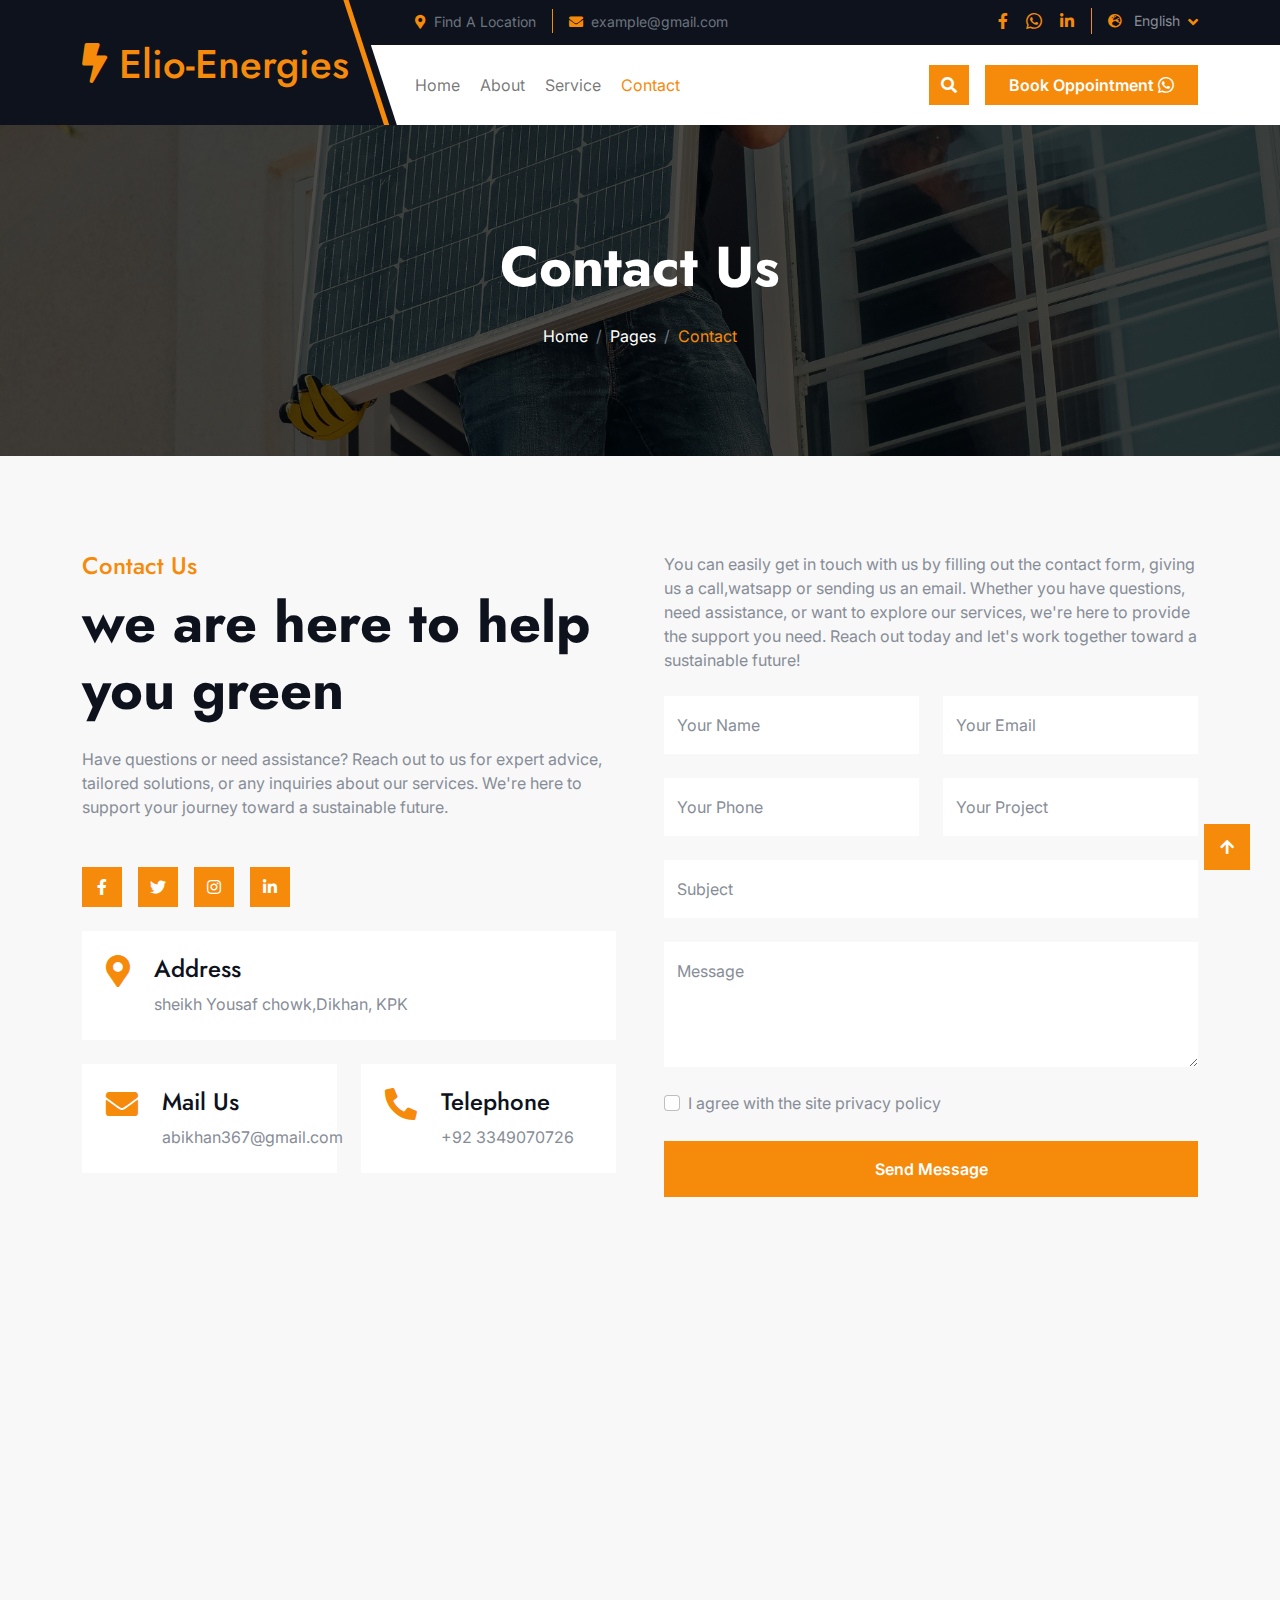
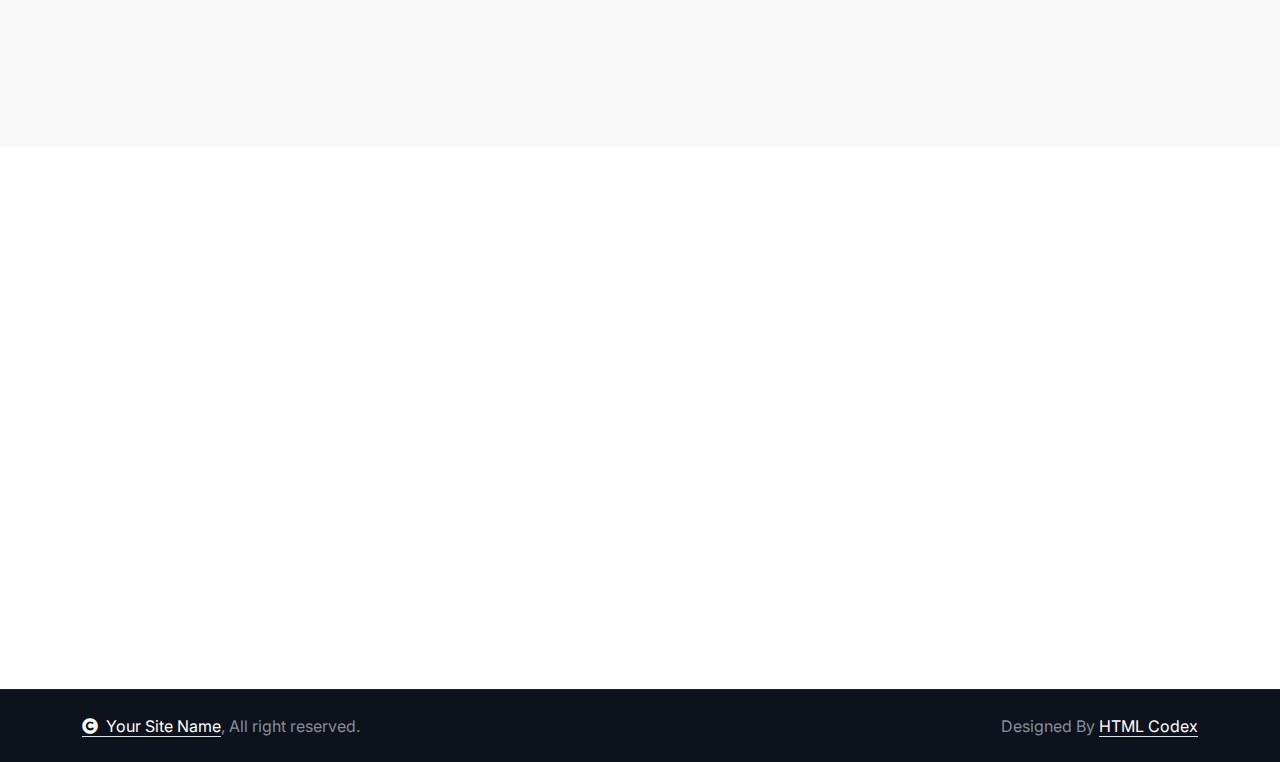
<file: contact.html>
<!DOCTYPE html>
<html lang="en">

    <head>
        <meta charset="utf-8">
        <title>Elio-Energies</title>
        <meta content="width=device-width, initial-scale=1.0" name="viewport">
        <meta content="" name="keywords">
        <meta content="" name="description">

        <!-- Google Web Fonts -->
        <link rel="preconnect" href="https://fonts.googleapis.com">
        <link rel="preconnect" href="https://fonts.gstatic.com" crossorigin>
        <link href="https://fonts.googleapis.com/css2?family=Inter:wght@100..900&family=Edu+TAS+Beginner:wght@400..700&family=Jost:ital,wght@0,100..900;1,100..900&display=swap" rel="stylesheet">

        <!-- Icon Font Stylesheet -->
        <link rel="stylesheet" href="https://use.fontawesome.com/releases/v5.15.4/css/all.css"/>
        <link href="https://cdn.jsdelivr.net/npm/bootstrap-icons@1.4.1/font/bootstrap-icons.css" rel="stylesheet">

        <!-- Libraries Stylesheet -->
        <link rel="stylesheet" href="lib/animate/animate.min.css"/>
        <link href="lib/owlcarousel/assets/owl.carousel.min.css" rel="stylesheet">


        <!-- Customized Bootstrap Stylesheet -->
        <link href="css/bootstrap.min.css" rel="stylesheet">

        <!-- Template Stylesheet -->
        <link href="css/style.css" rel="stylesheet">
    </head>

    <body>

        <!-- Spinner Start -->
        <div id="spinner" class="show bg-white position-fixed translate-middle w-100 vh-100 top-50 start-50 d-flex align-items-center justify-content-center">
            <div class="spinner-border text-primary" style="width: 3rem; height: 3rem;" role="status">
                <span class="sr-only">Loading...</span>
            </div>
        </div>
        <!-- Spinner End -->

        

        <!-- Navbar & Hero Start -->
        <div class="container-fluid header-top">
            <div class="container d-flex align-items-center">
                <div class="d-flex align-items-center h-100">
                    <a href="#" class="navbar-brand" style="height: 125px;">
                        <h1 class="text-primary mb-0"><i class="fas fa-bolt"></i> Elio-Energies</h1>
                        <!-- <img src="img/logo.png" alt="Logo"> -->
                    </a>
                </div>
                <div class="w-100 h-100">
                    <div class="topbar px-0 py-2 d-none d-lg-block" style="height: 45px;">
                        <div class="row gx-0 align-items-center">
                            <div class="col-lg-8 text-center text-lg-center mb-lg-0">
                                <div class="d-flex flex-wrap">
                                    <div class="border-end border-primary pe-3">
                                        <a href="#" class="text-muted small"><i class="fas fa-map-marker-alt text-primary me-2"></i>Find A Location</a>
                                    </div>
                                    <div class="ps-3">
                                        <a href="mailto:example@gmail.com" class="text-muted small"><i class="fas fa-envelope text-primary me-2"></i>example@gmail.com</a>
                                    </div>
                                </div>
                            </div>
                            <div class="col-lg-4 text-center text-lg-end">
                                <div class="d-flex justify-content-end">
                                    <div class="d-flex border-end border-primary pe-3">
                                        <a class="btn p-0 text-primary me-3" href="#"><i class="fab fa-facebook-f"></i></a>
                                        <a class="btn p-0 text-primary me-3" href="http://wa.me"><i class="bi bi-whatsapp"></i></a>
                                        <a class="btn p-0 text-primary me-0" href="#"><i class="fab fa-linkedin-in"></i></a>
                                    </div>
                                    <div class="dropdown ms-3">
                                        <a href="#" class="dropdown-toggle text-white" data-bs-toggle="dropdown"><small class="text-body"><i class="fas fa-globe-europe text-primary me-2"></i> English</small></a>
                                        <div class="dropdown-menu">
                                            <a href="#" class="dropdown-item">English</a>
                                            <a href="#" class="dropdown-item">Bangla</a>
                                            <a href="#" class="dropdown-item">French</a>
                                            <a href="#" class="dropdown-item">Spanish</a>
                                            <a href="#" class="dropdown-item">Arabic</a>
                                        </div>
                                    </div>
                                </div>
                            </div>
                        </div>
                    </div>
                    <div class="nav-bar px-0 py-lg-0" style="height: 80px;">
                        <nav class="navbar navbar-expand-lg navbar-light d-flex justify-content-lg-end">
                            <a href="#" class="navbar-brand-2">
                                <h1 class="text-primary mb-0"><i class="fas fa-bolt"></i> Elio-Energies</h1>
                                <!-- <img src="img/logo.png" alt="Logo"> -->
                            </a>  
                            <button class="navbar-toggler" type="button" data-bs-toggle="collapse" data-bs-target="#navbarCollapse">
                                <span class="fa fa-bars"></span>
                            </button>
                            <div class="collapse navbar-collapse" id="navbarCollapse">
                                <div class="navbar-nav mx-0 mx-lg-auto bg-white">
                                    <a href="index.html" class="nav-item nav-link">Home</a>
                                    <a href="about.html" class="nav-item nav-link">About</a>
                                    <a href="service.html" class="nav-item nav-link">Service</a>
                                    <!-- <a href="blog.html" class="nav-item nav-link">Blog</a>
                                    <div class="nav-item dropdown">
                                        <a href="#" class="nav-link" data-bs-toggle="dropdown">
                                            <span class="dropdown-toggle">Pages</span>
                                        </a>
                                        <div class="dropdown-menu">
                                            <a href="project.html" class="dropdown-item">Our projects</a>
                                            <a href="team.html" class="dropdown-item">Our team</a>
                                            <a href="testimonial.html" class="dropdown-item">Testimonial</a>
                                            <a href="404.html" class="dropdown-item">404 Page</a>
                                        </div>
                                    </div> -->
                                    <a href="contact.html" class="nav-item nav-link active">Contact</a>
                                    <div class="nav-btn ps-3">
                                        <button class="btn-search btn btn-primary btn-md-square mt-2 mt-lg-0 mb-4 mb-lg-0 flex-shrink-0" data-bs-toggle="modal" data-bs-target="#searchModal"><i class="fas fa-search"></i></button>
                                        <a href="#" class="btn btn-primary py-2 px-4 ms-0 ms-lg-3">Book Oppointment <i class="bi bi-whatsapp"></i></a>
                                    </div>
                                </div>
                            </div>
                        </nav>
                    </div>
                </div>
            </div>
        </div>
        <!-- Navbar & Hero End -->

        <!-- Modal Search Start -->
        <div class="modal fade" id="searchModal" tabindex="-1" aria-labelledby="exampleModalLabel" aria-hidden="true">
            <div class="modal-dialog modal-fullscreen">
                <div class="modal-content rounded-0">
                    <div class="modal-header">
                        <h5 class="modal-title" id="exampleModalLabel">Search by keyword</h5>
                        <button type="button" class="btn-close" data-bs-dismiss="modal" aria-label="Close"></button>
                    </div>
                    <div class="modal-body d-flex align-items-center bg-primary">
                        <div class="input-group w-75 mx-auto d-flex">
                            <input type="search" class="form-control p-3" placeholder="keywords" aria-describedby="search-icon-1">
                            <span id="search-icon-1" class="btn bg-light border nput-group-text p-3"><i class="fa fa-search"></i></span>
                        </div>
                    </div>
                </div>
            </div>
        </div>
        <!-- Modal Search End -->


        <!-- Header Start -->
        <div class="container-fluid bg-breadcrumb">
            <div class="container text-center py-5" style="max-width: 900px;">
                <h4 class="text-white display-4 mb-4 wow fadeInDown" data-wow-delay="0.1s">Contact Us</h4>
                <ol class="breadcrumb d-flex justify-content-center mb-0 wow fadeInDown" data-wow-delay="0.3s">
                    <li class="breadcrumb-item"><a href="index.html">Home</a></li>
                    <li class="breadcrumb-item"><a href="#">Pages</a></li>
                    <li class="breadcrumb-item active text-primary">Contact</li>
                </ol>    
            </div>
        </div>
        <!-- Header End -->


        <!-- Contact Start -->
        <div class="container-fluid contact bg-light py-5">
            <div class="container py-5">
                <div class="row g-5">
                    <div class="col-lg-6 wow fadeInLeft" data-wow-delay="0.2s">
                        <div>
                            <h4 class="text-primary">Contact Us</h4>
                            <h1 class="display-4 mb-4">we are here to help you green</h1>
                            <p class="mb-5">Have questions or need assistance? Reach out to us for expert advice, tailored solutions, or any inquiries about our services. We're here to support your journey toward a sustainable future.
                            </p>
                            <div class="d-flex align-items-center mb-4">
                                <a class="btn btn-primary btn-md-square me-3" href=""><i class="fab fa-facebook-f"></i></a>
                                <a class="btn btn-primary btn-md-square me-3" href=""><i class="fab fa-twitter"></i></a>
                                <a class="btn btn-primary btn-md-square me-3" href=""><i class="fab fa-instagram"></i></a>
                                <a class="btn btn-primary btn-md-square me-0" href=""><i class="fab fa-linkedin-in"></i></a>
                            </div>
                            <div class="row g-4">
                                <div class="col-12">
                                    <div class="d-inline-flex bg-white w-100 p-4">
                                        <i class="fas fa-map-marker-alt fa-2x text-primary me-4"></i>
                                        <div>
                                            <h4>Address</h4>
                                            <p class="mb-0">sheikh Yousaf chowk,Dikhan, KPK </p>
                                        </div>
                                    </div>
                                </div>
                                <div class="col-lg-12 col-xl-6">
                                    <div class="d-inline-flex bg-white w-100 p-4">
                                        <i class="fas fa-envelope fa-2x text-primary me-4"></i>
                                        <div>
                                            <h4>Mail Us</h4>
                                            <p class="mb-0">abikhan367@gmail.com</p>
                                        </div>
                                    </div>
                                </div>
                                <div class="col-lg-12 col-xl-6">
                                    <div class="d-inline-flex bg-white w-100 p-4">
                                        <i class="fa fa-phone-alt fa-2x text-primary me-4"></i>
                                        <div>
                                            <h4>Telephone</h4>
                                            <p class="mb-0">+92 3349070726</p>
                                        </div>
                                    </div>
                                </div>
                            </div>
                        </div>
                    </div>
                    <div class="col-lg-6 wow fadeInRight" data-wow-delay="0.4s">
                        <div>
                            <p class="mb-4">You can easily get in touch with us by filling out the contact form, giving us a call,watsapp or sending us an email. Whether you have questions, need assistance, or want to explore our services, we're here to provide the support you need. Reach out today and let's work together toward a sustainable future!</p>
                            <form>
                                <div class="row g-4">
                                    <div class="col-lg-12 col-xl-6">
                                        <div class="form-floating">
                                            <input type="text" class="form-control border-0" id="name" placeholder="Your Name">
                                            <label for="name">Your Name</label>
                                        </div>
                                    </div>
                                    <div class="col-lg-12 col-xl-6">
                                        <div class="form-floating">
                                            <input type="email" class="form-control border-0" id="email" placeholder="Your Email">
                                            <label for="email">Your Email</label>
                                        </div>
                                    </div>
                                    <div class="col-lg-12 col-xl-6">
                                        <div class="form-floating">
                                            <input type="phone" class="form-control border-0" id="phone" placeholder="Phone">
                                            <label for="phone">Your Phone</label>
                                        </div>
                                    </div>
                                    <div class="col-lg-12 col-xl-6">
                                        <div class="form-floating">
                                            <input type="text" class="form-control border-0" id="project" placeholder="Project">
                                            <label for="project">Your Project</label>
                                        </div>
                                    </div>
                                    <div class="col-12">
                                        <div class="form-floating">
                                            <input type="text" class="form-control border-0" id="subject" placeholder="Subject">
                                            <label for="subject">Subject</label>
                                        </div>
                                    </div>
                                    <div class="col-12">
                                        <div class="form-floating">
                                            <textarea class="form-control border-0" placeholder="Leave a message here" id="message" style="height: 125px"></textarea>
                                            <label for="message">Message</label>
                                        </div>
                                    </div>
                                    <div class="col-12">
                                        <div class="form-check">
                                            <input class="form-check-input" type="checkbox" value="" id="flexCheck">
                                            <label class="form-check-label" for="flexCheck">I agree with the site privacy policy</label>
                                          </div>
                                    </div>
                                    <div class="col-12">
                                        <button class="btn btn-primary w-100 py-3">Send Message</button>
                                    </div>
                                </div>
                            </form>
                        </div>
                    </div>
                    <div class="col-12 wow fadeInUp" data-wow-delay="0.2s">
                        <div class="h-100 overflow-hidden">
                            <iframe class="w-100" style="height: 400px;" src="https://www.google.com/maps/embed?pb=!1m18!1m12!1m3!1d3388.6267403839365!2d70.8968598247119!3d31.862370880167184!2m3!1f0!2f0!3f0!3m2!1i1024!2i768!4f13.1!3m3!1m2!1s0x39266de88c693b71%3A0x3f686c2ee2b1a28d!2zU2hlaWtoIFlvdXN1ZiBBZGRhIC0g2LTbjNiuINuM2YjYs9mBINin2ojbgQ!5e0!3m2!1sen!2s!4v1736259773664!5m2!1sen!2s"
                            loading="lazy" referrerpolicy="no-referrer-when-downgrade"></iframe>
                        </div>
                    </div>
                </div>
            </div>
        </div>
        <!-- Contact End -->

        <!-- Footer Start -->
        <div class="container-fluid footer bg-dark py-5 wow fadeIn" data-wow-delay="0.2s">
            <div class="container py-5">
                <div class="row g-5 mb-5 align-items-center">
                    <div class="col-lg-7">
                        <div class="position-relative mx-auto">
                            <input class="form-control w-100 py-3 ps-4 pe-5" type="text" placeholder="Email address to Subscribe">
                            <button type="button" class="btn btn-primary position-absolute top-0 end-0 py-2 px-4 mt-2 me-2">Subscribe</button>
                        </div>
                    </div>
                    <div class="col-lg-5">
                        <div class="d-flex align-items-center justify-content-center justify-content-lg-end">
                            <a class="btn btn-light btn-md-square me-3" href=""><i class="fab fa-facebook-f"></i></a>
                            <a class="btn btn-light btn-md-square me-3" href=""><i class="fab fa-twitter"></i></a>
                            <a class="btn btn-light btn-md-square me-3" href=""><i class="fab fa-instagram"></i></a>
                            <a class="btn btn-light btn-md-square me-0" href=""><i class="fab fa-linkedin-in"></i></a>
                        </div>
                    </div>
                </div>
                <div class="row g-5">
                    <div class="col-md-6 col-lg-6 col-xl-3">
                        <div class="footer-item d-flex flex-column">
                            <div class="footer-item">
                                <h3 class="text-white mb-4"><i class="fas fa-bolt text-primary me-3"></i>Elio energies</h3>
                                <p class="mb-3">From solar installations to energy-efficient upgrades, we’re here to make renewable energy accessible and affordable.</p>
                            </div>
                        </div>
                    </div>
                    <div class="col-md-6 col-lg-6 col-xl-3">
                        <div class="footer-item d-flex flex-column">
                            <h4 class="text-white mb-4">Quick Links</h4>
                            <a href="#"> Home</a>
                            <a href="#"> About us</a>
                            <a href="#"> Service</a>
                            <a href="#"> Testimonial</a>
                            <a href="#"> Contact Us</a>
                        </div>
                    </div>
                    <div class="col-md-6 col-lg-6 col-xl-3">
                        <div class="footer-item d-flex flex-column">
                            <h4 class="text-white mb-4">Our services</h4>
                            <a href="#"> Solar plant installation</a>
                            <a href="#"> Solar Panels,Batteries</a>
                            <a href="#"> Inverters</a>
                            <a href="#"> Maintance & configuration</a>
                            <a href="#"> Consultation and planning</a>
                        </div>
                    </div>
                    <div class="col-md-6 col-lg-6 col-xl-3">
                        <div class="footer-item d-flex flex-column">
                            <h4 class="text-white mb-4">Contact Info</h4>
                            <a href="#"><i class="fa fa-map-marker-alt text-primary me-2"></i> Sheikh Yousaf Chowk</a>
                            <a href="mailto:info@example.com"><i class="fas fa-envelope text-primary me-2"></i> abikhan367@gmail.com</a>
                            <a href="mailto:info@example.com"><i class="fas fa-envelope text-primary me-2"></i> info@example.com</a>
                            <a href="tel:+012 345 67890"><i class="fas fa-phone text-primary me-2"></i> +92 3349079726</a>
                            <a href="tel:+012 345 67890" class="mb-3"><i class="fas fa-print text-primary me-2"></i> +92 3449070726</a>
                        </div>
                    </div>
                </div>
            </div>
        </div>
        <!-- Footer End -->

        
        <!-- Copyright Start -->
        <div class="container-fluid copyright py-4">
            <div class="container">
                <div class="row g-4 align-items-center">
                    <div class="col-md-6 text-center text-md-start mb-md-0">
                        <span class="text-body"><a href="#" class="border-bottom text-white"><i class="fas fa-copyright text-light me-2"></i>Your Site Name</a>, All right reserved.</span>
                    </div>
                    <div class="col-md-6 text-center text-md-end text-body">
                        <!--/*** This template is free as long as you keep the below author’s credit link/attribution link/backlink. ***/-->
                        <!--/*** If you'd like to use the template without the below author’s credit link/attribution link/backlink, ***/-->
                        <!--/*** you can purchase the Credit Removal License from "https://htmlcodex.com/credit-removal". ***/-->
                        Designed By <a class="border-bottom text-white" href="https://htmlcodex.com">HTML Codex</a>
                    </div>
                </div>
            </div>
        </div>
        <!-- Copyright End -->

         


        


        <!-- Back to Top -->
        <a href="#" class="btn btn-primary btn-lg-square back-to-top"><i class="fa fa-arrow-up"></i></a>   

        
        <!-- JavaScript Libraries -->
        <script src="https://ajax.googleapis.com/ajax/libs/jquery/3.6.4/jquery.min.js"></script>
        <script src="https://cdn.jsdelivr.net/npm/bootstrap@5.0.0/dist/js/bootstrap.bundle.min.js"></script>
        <script src="lib/wow/wow.min.js"></script>
        <script src="lib/easing/easing.min.js"></script>
        <script src="lib/waypoints/waypoints.min.js"></script>
        <script src="lib/owlcarousel/owl.carousel.min.js"></script>
        

        <!-- Template Javascript -->
        <script src="js/main.js"></script>
        <script>
            document.querySelector('#contact-form').addEventListener('submit', (e) => {
              e.preventDefault(); // Prevent default form submission
          
              // Get form data
              const name = document.querySelector('#name').value;
              const email = document.querySelector('#email').value;
              const message = document.querySelector('#message').value;
          
              // Send data to the backend
              fetch("//localhost:27017/elio_energies", {
                method: 'POST',
                headers: {
                  'Content-Type': 'application/json',
                },
                body: JSON.stringify({ name, email, message }),
              })
                .then((response) => {
                  if (response.ok) {
                    return response.text();
                  }
                  throw new Error('Failed to submit form');
                })
                .then((data) => {
                  alert(data); // Display success message
                  document.querySelector('#contact-form').reset(); // Reset the form
                })
                .catch((error) => {
                  alert('Error: ' + error.message); // Display error message
                });
            });
          </script>
          
    </body>

</html>
</file>
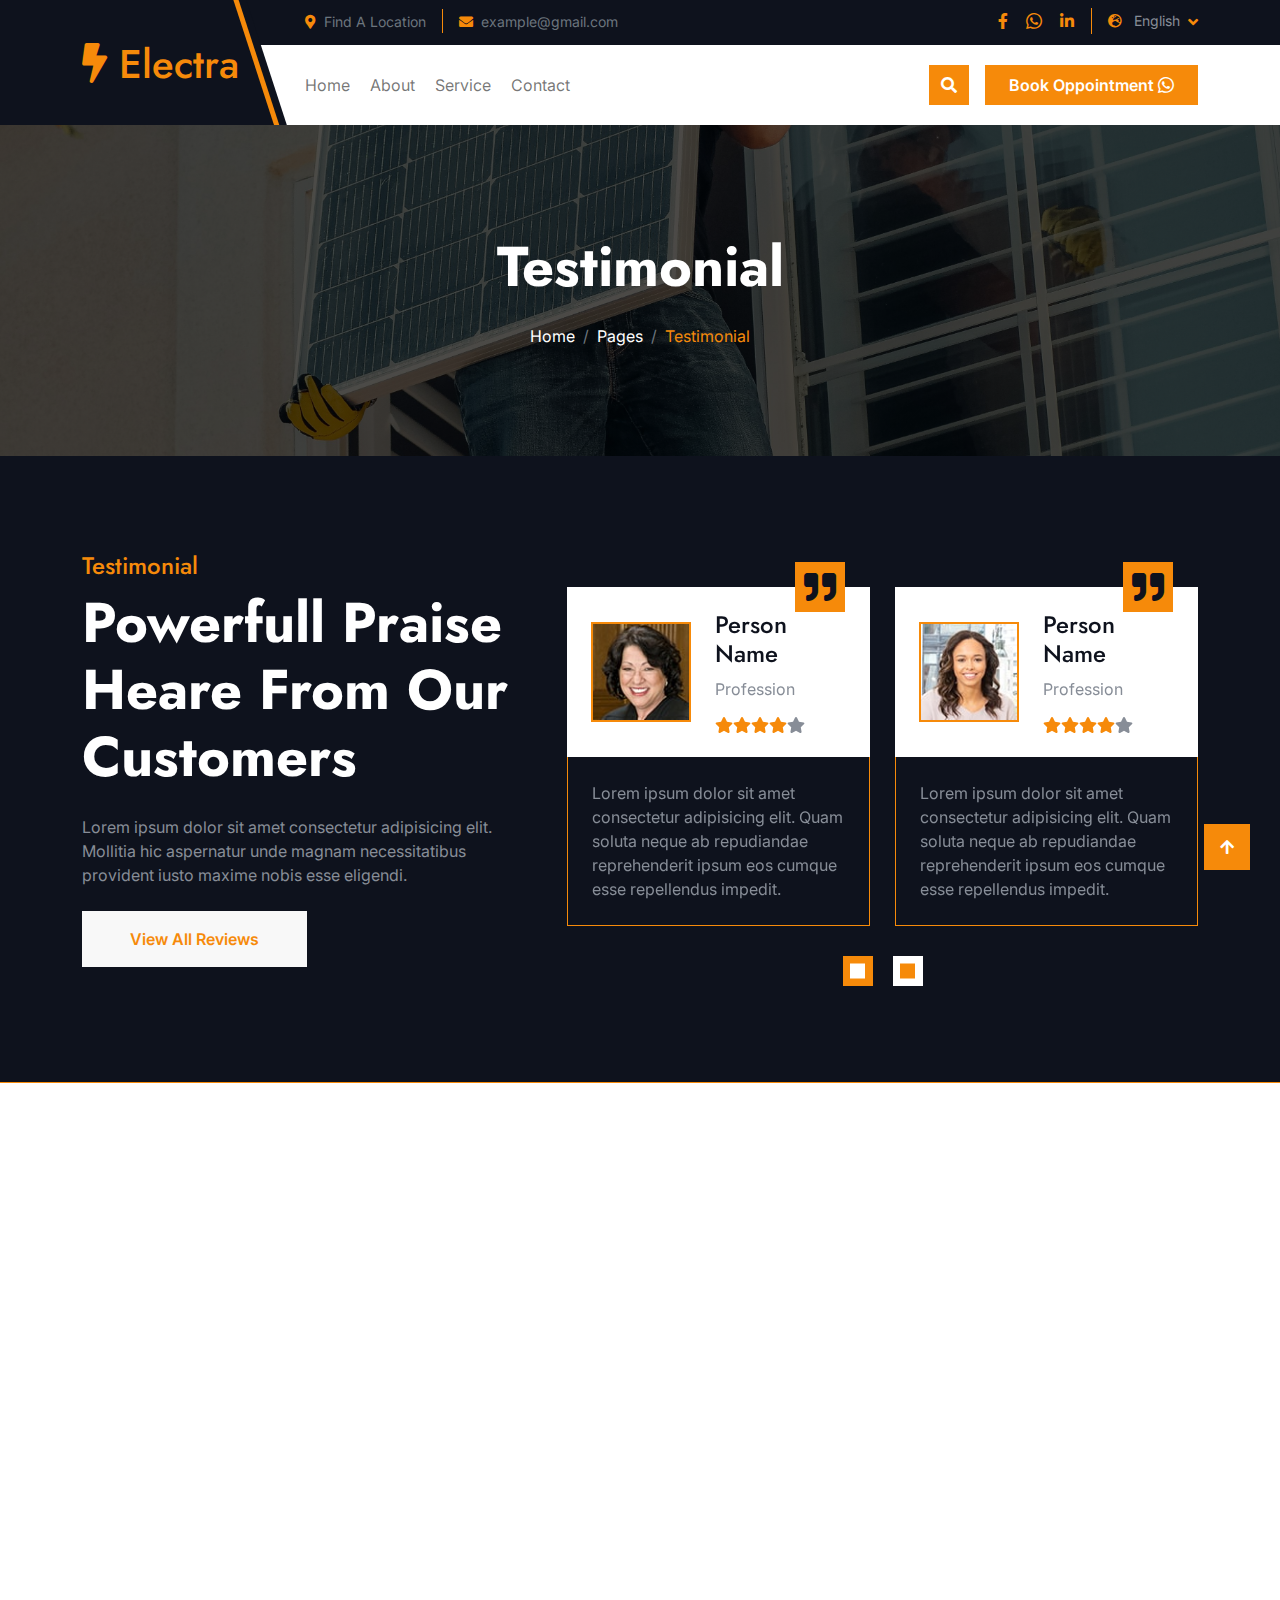
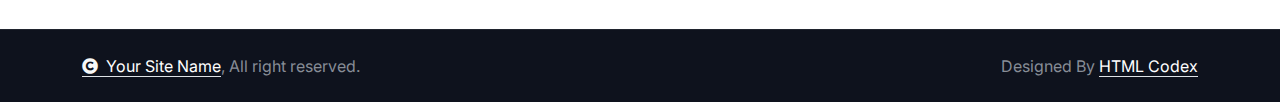
<file: testimonial.html>
<!DOCTYPE html>
<html lang="en">

    <head>
        <meta charset="utf-8">
        <title>Electra - Electrical Website Template</title>
        <meta content="width=device-width, initial-scale=1.0" name="viewport">
        <meta content="" name="keywords">
        <meta content="" name="description">

        <!-- Google Web Fonts -->
        <link rel="preconnect" href="https://fonts.googleapis.com">
        <link rel="preconnect" href="https://fonts.gstatic.com" crossorigin>
        <link href="https://fonts.googleapis.com/css2?family=Inter:wght@100..900&family=Edu+TAS+Beginner:wght@400..700&family=Jost:ital,wght@0,100..900;1,100..900&display=swap" rel="stylesheet">

        <!-- Icon Font Stylesheet -->
        <link rel="stylesheet" href="https://use.fontawesome.com/releases/v5.15.4/css/all.css"/>
        <link href="https://cdn.jsdelivr.net/npm/bootstrap-icons@1.4.1/font/bootstrap-icons.css" rel="stylesheet">

        <!-- Libraries Stylesheet -->
        <link rel="stylesheet" href="lib/animate/animate.min.css"/>
        <link href="lib/owlcarousel/assets/owl.carousel.min.css" rel="stylesheet">


        <!-- Customized Bootstrap Stylesheet -->
        <link href="css/bootstrap.min.css" rel="stylesheet">

        <!-- Template Stylesheet -->
        <link href="css/style.css" rel="stylesheet">
    </head>

    <body>

        <!-- Spinner Start -->
        <div id="spinner" class="show bg-white position-fixed translate-middle w-100 vh-100 top-50 start-50 d-flex align-items-center justify-content-center">
            <div class="spinner-border text-primary" style="width: 3rem; height: 3rem;" role="status">
                <span class="sr-only">Loading...</span>
            </div>
        </div>
        <!-- Spinner End -->

        

        <!-- Navbar & Hero Start -->
        <div class="container-fluid header-top">
            <div class="container d-flex align-items-center">
                <div class="d-flex align-items-center h-100">
                    <a href="#" class="navbar-brand" style="height: 125px;">
                        <h1 class="text-primary mb-0"><i class="fas fa-bolt"></i> Electra</h1>
                        <!-- <img src="img/logo.png" alt="Logo"> -->
                    </a>
                </div>
                <div class="w-100 h-100">
                    <div class="topbar px-0 py-2 d-none d-lg-block" style="height: 45px;">
                        <div class="row gx-0 align-items-center">
                            <div class="col-lg-8 text-center text-lg-center mb-lg-0">
                                <div class="d-flex flex-wrap">
                                    <div class="border-end border-primary pe-3">
                                        <a href="#" class="text-muted small"><i class="fas fa-map-marker-alt text-primary me-2"></i>Find A Location</a>
                                    </div>
                                    <div class="ps-3">
                                        <a href="mailto:example@gmail.com" class="text-muted small"><i class="fas fa-envelope text-primary me-2"></i>example@gmail.com</a>
                                    </div>
                                </div>
                            </div>
                            <div class="col-lg-4 text-center text-lg-end">
                                <div class="d-flex justify-content-end">
                                    <div class="d-flex border-end border-primary pe-3">
                                        <a class="btn p-0 text-primary me-3" href="#"><i class="fab fa-facebook-f"></i></a>
                                        <a class="btn p-0 text-primary me-3" href="http://wa.me"><i class="bi bi-whatsapp"></i></a>
                                        <a class="btn p-0 text-primary me-0" href="#"><i class="fab fa-linkedin-in"></i></a>
                                    </div>
                                    <div class="dropdown ms-3">
                                        <a href="#" class="dropdown-toggle text-white" data-bs-toggle="dropdown"><small class="text-body"><i class="fas fa-globe-europe text-primary me-2"></i> English</small></a>
                                        <div class="dropdown-menu">
                                            <a href="#" class="dropdown-item">English</a>
                                            <a href="#" class="dropdown-item">Bangla</a>
                                            <a href="#" class="dropdown-item">French</a>
                                            <a href="#" class="dropdown-item">Spanish</a>
                                            <a href="#" class="dropdown-item">Arabic</a>
                                        </div>
                                    </div>
                                </div>
                            </div>
                        </div>
                    </div>
                    <div class="nav-bar px-0 py-lg-0" style="height: 80px;">
                        <nav class="navbar navbar-expand-lg navbar-light d-flex justify-content-lg-end">
                            <a href="#" class="navbar-brand-2">
                                <h1 class="text-primary mb-0"><i class="fas fa-bolt"></i> Elio-Energies</h1>
                                <!-- <img src="img/logo.png" alt="Logo"> -->
                            </a>  
                            <button class="navbar-toggler" type="button" data-bs-toggle="collapse" data-bs-target="#navbarCollapse">
                                <span class="fa fa-bars"></span>
                            </button>
                            <div class="collapse navbar-collapse" id="navbarCollapse">
                                <div class="navbar-nav mx-0 mx-lg-auto bg-white">
                                    <a href="index.html" class="nav-item nav-link">Home</a>
                                    <a href="about.html" class="nav-item nav-link">About</a>
                                    <a href="service.html" class="nav-item nav-link">Service</a>
                                    <!-- <a href="blog.html" class="nav-item nav-link">Blog</a> -->
                                    <!-- <div class="nav-item dropdown active">
                                        <a href="#" class="nav-link" data-bs-toggle="dropdown">
                                            <span class="dropdown-toggle">Pages</span>
                                        </a>
                                        <div class="dropdown-menu">
                                            <a href="project.html" class="dropdown-item">Our projects</a>
                                            <a href="team.html" class="dropdown-item">Our team</a>
                                            <a href="testimonial.html" class="dropdown-item active">Testimonial</a>
                                            <a href="404.html" class="dropdown-item">404 Page</a>
                                        </div>
                                    </div> -->
                                    <a href="contact.html" class="nav-item nav-link">Contact</a>
                                    <div class="nav-btn ps-3">
                                        <button class="btn-search btn btn-primary btn-md-square mt-2 mt-lg-0 mb-4 mb-lg-0 flex-shrink-0" data-bs-toggle="modal" data-bs-target="#searchModal"><i class="fas fa-search"></i></button>
                                        <a href="#" class="btn btn-primary py-2 px-4 ms-0 ms-lg-3"> Book Oppointment <i class="bi bi-whatsapp"></i></a>
                                    </div>
                                </div>
                            </div>
                        </nav>
                    </div>
                </div>
            </div>
        </div>
        <!-- Navbar & Hero End -->

        <!-- Modal Search Start -->
        <div class="modal fade" id="searchModal" tabindex="-1" aria-labelledby="exampleModalLabel" aria-hidden="true">
            <div class="modal-dialog modal-fullscreen">
                <div class="modal-content rounded-0">
                    <div class="modal-header">
                        <h5 class="modal-title" id="exampleModalLabel">Search by keyword</h5>
                        <button type="button" class="btn-close" data-bs-dismiss="modal" aria-label="Close"></button>
                    </div>
                    <div class="modal-body d-flex align-items-center bg-primary">
                        <div class="input-group w-75 mx-auto d-flex">
                            <input type="search" class="form-control p-3" placeholder="keywords" aria-describedby="search-icon-1">
                            <span id="search-icon-1" class="btn bg-light border nput-group-text p-3"><i class="fa fa-search"></i></span>
                        </div>
                    </div>
                </div>
            </div>
        </div>
        <!-- Modal Search End -->


        <!-- Header Start -->
        <div class="container-fluid bg-breadcrumb">
            <div class="container text-center py-5" style="max-width: 900px;">
                <h4 class="text-white display-4 mb-4 wow fadeInDown" data-wow-delay="0.1s">Testimonial</h4>
                <ol class="breadcrumb d-flex justify-content-center mb-0 wow fadeInDown" data-wow-delay="0.3s">
                    <li class="breadcrumb-item"><a href="index.html">Home</a></li>
                    <li class="breadcrumb-item"><a href="#">Pages</a></li>
                    <li class="breadcrumb-item active text-primary">Testimonial</li>
                </ol>    
            </div>
        </div>
        <!-- Header End -->


        <!-- Testimonial Start -->
        <div class="container-fluid testimonial bg-dark border-bottom border-primary py-5">
            <div class="container py-5">
                <div class="row g-5">
                    <div class="col-lg-6 col-xl-5 wow fadeInUp" data-wow-delay="0.2s">
                        <h4 class="text-primary">Testimonial</h4>
                        <h1 class="display-4 text-white mb-4">Powerfull Praise Heare From Our Customers</h1>
                        <p class="mb-4">Lorem ipsum dolor sit amet consectetur adipisicing elit. Mollitia hic aspernatur unde magnam necessitatibus provident iusto maxime nobis esse eligendi.
                        </p>
                        <a class="btn btn-light py-3 px-5" href="#">View All Reviews</a>
                    </div>
                    <div class="col-lg-6 col-xl-7 wow fadeInUp" data-wow-delay="0.4s">
                        <div class="owl-carousel testimonial-carousel">
                            <div class="testimonial-item">
                                <div class="testimonial-quote"><i class="fa fa-quote-right fa-2x"></i>
                                </div>
                                <div class="testimonial-inner p-4">
                                    <img src="img/testimonial-1.jpg" class="img-fluid" alt="">
                                    <div class="ms-4">
                                        <h4>Person Name</h4>
                                        <p>Profession</p>
                                        <div class="d-flex text-primary">
                                            <i class="fas fa-star"></i>
                                            <i class="fas fa-star"></i>
                                            <i class="fas fa-star"></i>
                                            <i class="fas fa-star"></i>
                                            <i class="fas fa-star text-body"></i>
                                        </div>
                                    </div>
                                </div>
                                <div class="customer-text p-4">
                                    <p class="mb-0">Lorem ipsum dolor sit amet consectetur adipisicing elit. Quam soluta neque ab repudiandae reprehenderit ipsum eos cumque esse repellendus impedit.</p>
                                </div>
                            </div>
                            <div class="testimonial-item">
                                <div class="testimonial-quote"><i class="fa fa-quote-right fa-2x"></i>
                                </div>
                                <div class="testimonial-inner p-4">
                                    <img src="img/testimonial-2.jpg" class="img-fluid" alt="">
                                    <div class="ms-4">
                                        <h4>Person Name</h4>
                                        <p>Profession</p>
                                        <div class="d-flex text-primary">
                                            <i class="fas fa-star"></i>
                                            <i class="fas fa-star"></i>
                                            <i class="fas fa-star"></i>
                                            <i class="fas fa-star"></i>
                                            <i class="fas fa-star text-body"></i>
                                        </div>
                                    </div>
                                </div>
                                <div class="customer-text p-4">
                                    <p class="mb-0">Lorem ipsum dolor sit amet consectetur adipisicing elit. Quam soluta neque ab repudiandae reprehenderit ipsum eos cumque esse repellendus impedit.</p>
                                </div>
                            </div>
                            <div class="testimonial-item">
                                <div class="testimonial-quote"><i class="fa fa-quote-right fa-2x"></i>
                                </div>
                                <div class="testimonial-inner p-4">
                                    <img src="img/testimonial-3.jpg" class="img-fluid" alt="">
                                    <div class="ms-4">
                                        <h4>Person Name</h4>
                                        <p>Profession</p>
                                        <div class="d-flex text-primary">
                                            <i class="fas fa-star"></i>
                                            <i class="fas fa-star"></i>
                                            <i class="fas fa-star"></i>
                                            <i class="fas fa-star"></i>
                                            <i class="fas fa-star text-body"></i>
                                        </div>
                                    </div>
                                </div>
                                <div class="customer-text p-4">
                                    <p class="mb-0">Lorem ipsum dolor sit amet consectetur adipisicing elit. Quam soluta neque ab repudiandae reprehenderit ipsum eos cumque esse repellendus impedit.</p>
                                </div>
                            </div>
                        </div>
                    </div>
                </div>
            </div>
         </div>
        <!-- Testimonial End -->

        <!-- Footer Start -->
        <div class="container-fluid footer bg-dark py-5 wow fadeIn" data-wow-delay="0.2s">
            <div class="container py-5">
                <div class="row g-5 mb-5 align-items-center">
                    <div class="col-lg-7">
                        <div class="position-relative mx-auto">
                            <input class="form-control w-100 py-3 ps-4 pe-5" type="text" placeholder="Email address to Subscribe">
                            <button type="button" class="btn btn-primary position-absolute top-0 end-0 py-2 px-4 mt-2 me-2">Subscribe</button>
                        </div>
                    </div>
                    <div class="col-lg-5">
                        <div class="d-flex align-items-center justify-content-center justify-content-lg-end">
                            <a class="btn btn-light btn-md-square me-3" href=""><i class="fab fa-facebook-f"></i></a>
                            <a class="btn btn-light btn-md-square me-3" href=""><i class="fab fa-twitter"></i></a>
                            <a class="btn btn-light btn-md-square me-3" href=""><i class="fab fa-instagram"></i></a>
                            <a class="btn btn-light btn-md-square me-0" href=""><i class="fab fa-linkedin-in"></i></a>
                        </div>
                    </div>
                </div>
                <div class="row g-5">
                    <div class="col-md-6 col-lg-6 col-xl-3">
                        <div class="footer-item d-flex flex-column">
                            <div class="footer-item">
                                <h3 class="text-white mb-4"><i class="fas fa-bolt text-primary me-3"></i>Electra</h3>
                                <p class="mb-3">Dolor amet sit justo amet elitr clita ipsum elitr est.Lorem ipsum dolor sit amet, consectetur adipiscing elit consectetur adipiscing elit.</p>
                            </div>
                        </div>
                    </div>
                    <div class="col-md-6 col-lg-6 col-xl-3">
                        <div class="footer-item d-flex flex-column">
                            <h4 class="text-white mb-4">Quick Links</h4>
                            <a href="#"> Home</a>
                            <a href="#"> About us</a>
                            <a href="#"> Service</a>
                            <a href="#"> Testimonial</a>
                            <a href="#"> Contact Us</a>
                        </div>
                    </div>
                    <div class="col-md-6 col-lg-6 col-xl-3">
                        <div class="footer-item d-flex flex-column">
                            <h4 class="text-white mb-4">Electricity service</h4>
                            <a href="#"> Air Conditioning</a>
                            <a href="#"> Electrical Panels</a>
                            <a href="#"> Security System</a>
                            <a href="#"> Indoor Lighting</a>
                            <a href="#"> Electrical Services</a>
                        </div>
                    </div>
                    <div class="col-md-6 col-lg-6 col-xl-3">
                        <div class="footer-item d-flex flex-column">
                            <h4 class="text-white mb-4">Contact Info</h4>
                            <a href="#"><i class="fa fa-map-marker-alt text-primary me-2"></i> 123 Street, New York, USA</a>
                            <a href="mailto:info@example.com"><i class="fas fa-envelope text-primary me-2"></i> info@example.com</a>
                            <a href="mailto:info@example.com"><i class="fas fa-envelope text-primary me-2"></i> info@example.com</a>
                            <a href="tel:+012 345 67890"><i class="fas fa-phone text-primary me-2"></i> +012 345 67890</a>
                            <a href="tel:+012 345 67890" class="mb-3"><i class="fas fa-print text-primary me-2"></i> +012 345 67890</a>
                        </div>
                    </div>
                </div>
            </div>
        </div>
        <!-- Footer End -->

        
        <!-- Copyright Start -->
        <div class="container-fluid copyright py-4">
            <div class="container">
                <div class="row g-4 align-items-center">
                    <div class="col-md-6 text-center text-md-start mb-md-0">
                        <span class="text-body"><a href="#" class="border-bottom text-white"><i class="fas fa-copyright text-light me-2"></i>Your Site Name</a>, All right reserved.</span>
                    </div>
                    <div class="col-md-6 text-center text-md-end text-body">
                        <!--/*** This template is free as long as you keep the below author’s credit link/attribution link/backlink. ***/-->
                        <!--/*** If you'd like to use the template without the below author’s credit link/attribution link/backlink, ***/-->
                        <!--/*** you can purchase the Credit Removal License from "https://htmlcodex.com/credit-removal". ***/-->
                        Designed By <a class="border-bottom text-white" href="https://htmlcodex.com">HTML Codex</a>
                    </div>
                </div>
            </div>
        </div>
        <!-- Copyright End -->

         


        


        <!-- Back to Top -->
        <a href="#" class="btn btn-primary btn-lg-square back-to-top"><i class="fa fa-arrow-up"></i></a>   

        
        <!-- JavaScript Libraries -->
        <script src="https://ajax.googleapis.com/ajax/libs/jquery/3.6.4/jquery.min.js"></script>
        <script src="https://cdn.jsdelivr.net/npm/bootstrap@5.0.0/dist/js/bootstrap.bundle.min.js"></script>
        <script src="lib/wow/wow.min.js"></script>
        <script src="lib/easing/easing.min.js"></script>
        <script src="lib/waypoints/waypoints.min.js"></script>
        <script src="lib/owlcarousel/owl.carousel.min.js"></script>
        

        <!-- Template Javascript -->
        <script src="js/main.js"></script>
    </body>

</html>
</file>
<file: css/style.css>
/*** Spinner Start ***/
#spinner {
    opacity: 0;
    visibility: hidden;
    transition: opacity .5s ease-out, visibility 0s linear .5s;
    z-index: 99999;
}

#spinner.show {
    transition: opacity .5s ease-out, visibility 0s linear 0s;
    visibility: visible;
    opacity: 1;
}
/*** Spinner End ***/

.back-to-top {
    position: fixed;
    right: 30px;
    bottom: 30px;
    transition: 0.5s;
    z-index: 99;
}


/*** Button Start ***/
.btn {
    font-weight: 600;
    transition: .5s;
}

.btn-square {
    width: 32px;
    height: 32px;
}

.btn-sm-square {
    width: 34px;
    height: 34px;
}

.btn-md-square {
    width: 40px;
    height: 40px;
}

.btn-lg-square {
    width: 46px;
    height: 46px;
}

.btn-xl-square {
    width: 56px;
    height: 56px;
}

.btn-square,
.btn-sm-square,
.btn-md-square,
.btn-lg-square,
.btn-xl-square {
    padding: 0;
    display: flex;
    align-items: center;
    justify-content: center;
    font-weight: normal;
}

.btn.btn-primary {
    color: var(--bs-white);
    border: none;
}

.btn.btn-primary:hover {
    background: var(--bs-dark);
    color: var(--bs-white);
}

.btn.btn-light {
    color: var(--bs-primary);
    border: none;
}

.btn.btn-light:hover {
    color: var(--bs-white);
    background: var(--bs-primary);
}

/*** Navbar Start ***/
.header-top .topbar .dropdown-toggle::after {
    border: none;
    content: "\f107";
    font-family: "Font Awesome 5 Free";
    font-weight: 600;
    vertical-align: middle;
    margin-left: 8px;
    color: var(--bs-primary);
}

.header-top .topbar .dropdown .dropdown-menu {
    transform: rotateX(0deg);
    visibility: visible;
    background: var(--bs-light);
    padding-top: 12px;
    border: 0;
    transition: .5s;
    opacity: 1;
}

.header-top {
    height: 125px;
    position: relative;
}

.header-top::after {
    content: "";
    position: absolute;
    overflow: hidden;
    width: 16%;
    height: 100%;
    top: 0;
    left: 0;
    background: var(--bs-dark);
    z-index: 1;
}

@media (min-width: 992px) {
    .header-top::before {
        content: "";
        position: absolute;
        overflow: hidden;
        width: 100%;
        height: 45px;
        top: 0;
        right: 0;
        background: var(--bs-dark);
        z-index: -1;
    }

    .navbar-brand-2 {
        display: none;
    }
}

@media (max-width: 991px) {
    .header-top {
        max-height: 80px;
    }

    .navbar {
        justify-content: space-between;
    }

    .header-top .container {
        max-height: 80px;
    }

    .navbar-brand {
        display: none;
    }

    .navbar-brand-2 {
        position: relative;
        overflow: hidden;
        width: 200px;
        height: 100%;
        padding: 0;
        display: flex;
        align-items: center;
        z-index: 99;
    }

    .navbar-brand-2::before {
        content: "";
        position: absolute;
        overflow: hidden;
        width: 100%;
        height: 600px;
        top: -200px;
        right: 18px;
        background: var(--bs-dark);
        transform: rotate(-18deg);
        z-index: -1;
    }

    .navbar-brand-2::after {
        content: "";
        position: absolute;
        overflow: hidden;
        width: 5px;
        height: 600px;
        top: -200px;
        right: 18px;
        background: var(--bs-primary);
        transform: rotate(-18deg);
        z-index: -1;
    }

    .navbar.navbar-light {
        height: 100%;
        padding: 0;
    }

    .navbar .navbar-collapse {
        margin-top: -20px;
    }

}

.nav-bar .navbar {
    z-index: 9;
}

.navbar-light .navbar-brand img {
    max-height: 60px;
    transition: .5s;
}

.nav-bar .navbar-light .navbar-brand img {
    max-height: 50px;
}

.navbar .navbar-nav .nav-item .nav-link {
    padding: 0;
}

.navbar .navbar-nav .nav-item {
    display: flex;
    align-items: center;
    padding: 0;
    margin-right: 20px;
}

.navbar-light .navbar-nav .nav-item:hover,
.navbar-light .navbar-nav .nav-item.active,
.navbar-light .navbar-nav .nav-item:hover .nav-link,
.navbar-light .navbar-nav .nav-item.active .nav-link {
    color: var(--bs-primary);
}

@media (max-width: 991px) {
    .navbar {
        padding: 20px 0;
    }

    .navbar .navbar-nav .nav-link {
        padding: 0;
    }

    .navbar .navbar-nav .nav-item {
        display: flex;
        padding: 12px;
        flex-direction: column;
        justify-content: start;
        align-items: start;
    }

    .navbar .navbar-nav .nav-btn {
        display: flex;
        justify-content: start;
    }

    .navbar .navbar-nav {
        width: 100%;
        display: flex;
        margin-top: 20px;
        padding-bottom: 20px;
        margin-left: 50px;
        background: var(--bs-light);
    }

    .navbar .navbar-nav .nav-btn {
        display: flex;
        flex-direction: column;
    }

    .navbar .navbar-nav .nav-btn a.btn {
        margin-right: 15px;
    }

    .navbar.navbar-expand-lg .navbar-toggler {
        padding: 8px 15px;
        border: 1px solid var(--bs-primary);
        color: var(--bs-primary);
    }
}

.navbar .dropdown-toggle::after {
    border: none;
    content: "\f107";
    font-family: "Font Awesome 5 Free";
    font-weight: 600;
    vertical-align: middle;
    margin-left: 8px;
}

.dropdown .dropdown-menu .dropdown-item:hover {
    background: var(--bs-primary);
    color: var(--bs-white);
}

@media (min-width: 992px) {
    .navbar {
        padding: 20px 0;
    }

    .navbar .nav-btn {
        display: flex;
        align-items: center;
        justify-content: end;
    }

    .navbar .navbar-nav {
        width: 100%;
        display: flex;
        justify-content: center;
        align-items: center;
        background: var(--bs-light);
        border-radius: 10px;
    }

    .navbar .navbar-nav .nav-btn {
        width: 100%;
        display: flex;
        margin-left: auto;
    }

    .navbar .nav-item .dropdown-menu {
        display: block;
        visibility: hidden;
        top: 100%;
        transform: rotateX(-75deg);
        transform-origin: 0% 0%;
        border: 0;
        transition: .5s;
        opacity: 0;
    }

    .navbar .nav-item:hover .dropdown-menu {
        transform: rotateX(0deg);
        visibility: visible;
        margin-top: 19px;
        background: var(--bs-white);
        transition: .5s;
        opacity: 1;
    }

    .header-top .navbar-brand {
        position: relative;
        overflow: hidden;
        padding: 40px 50px 40px 0;
        z-index: 99;
    }
    
    .navbar-brand::before {
        content: "";
        position: absolute;
        overflow: hidden;
        width: 300px;
        height: 600px;
        top: -200px;
        right: 18px;
        background: var(--bs-dark);
        transform: rotate(-18deg);
        z-index: -1;
    }
    
    .navbar-brand::after {
        content: "";
        position: absolute;
        overflow: hidden;
        width: 5px;
        height: 600px;
        top: -200px;
        right: 18px;
        background: var(--bs-primary);
        transform: rotate(-18deg);
        z-index: -1;
    }
}
/*** Navbar End ***/


/*** Carousel Hero Header Start ***/
.hero-section {
    background-image: url(../img/carousel-4.jpg);
    background-repeat: no-repeat;
    background-position: center center;
    background-size: cover;
    width: 100%;
    height: 700px;
    display: flex;
    align-items: center;
    position: relative;
}

.hero-bg-half-1 {
    background-image: url(../img/header-2.jpg);
    clip-path: polygon(37% 0%, 100% 0%, 100% 100%, 0% 100%);
    filter: grayscale(10%);
    transform: scale(100% - 50%);
    background-position: center right;
    background-repeat: no-repeat;
    background-size: cover;
    position: absolute;
    width: 58%;
    height: 100%;
    right: 0;
    top: 0;
}

.hero-bg-half-2 {
    background-image: url(../img/header-1.jpg);
    clip-path: polygon(37% 0%, 100% 0%, 100% 100%, 0% 100%);
    filter: grayscale(10%);
    transform: scale(100% - 50%);
    background-position: center right;
    background-repeat: no-repeat;
    background-size: cover;
    position: absolute;
    width: 58%;
    height: 100%;
    right: 0;
    top: 0;
}

.hero-shape-1 {
    background-color: var(--bs-primary);
    width: 150px;
    height: 50%;
    position: absolute;
    left: 54%;
    top: 0;
    transform: translateY(-50%) skew(-26deg, 0deg);
    position: relative;
}

.hero-shape-1:before {
    background-color: var(--bs-dark);
    content: "";
    width: 50%;
    height: 80%;
    position: absolute;
    right: 0;
    top: 0;
}

.hero-shape-2 {
    background-color: var(--bs-dark);
    width: 150px;
    height: 50%;
    position: absolute;
    right: -43%;
    bottom: 0;
    transform: translateY(50%) skew(-25deg, 0deg);
    position: relative;
    z-index: 1;
}

.hero-shape-2::after {
    background-color: var(--bs-primary);
    content: "";
    width: 75px;
    height: 80%;
    position: absolute;
    right: 0;
    bottom: 0;
}

/*** Carousel Hero Header Start ***/
.header-carousel .header-carousel-item {
    height: 700px;
}

.header-carousel .owl-nav .owl-prev,
.header-carousel .owl-nav .owl-next {
    position: absolute;
    width: 60px;
    height: 60px;
    background: var(--bs-white);
    color: var(--bs-primary);
    font-size: 26px;
    display: flex;
    align-items: center;
    justify-content: center;
    transition: 0.5s;
}

.header-carousel .owl-nav .owl-prev {
    bottom: 30px;
    left: 0;
}
.header-carousel .owl-nav .owl-next {
    bottom: 30px;
    right: 0;
}

.header-carousel .owl-nav .owl-prev:hover,
.header-carousel .owl-nav .owl-next:hover {
    box-shadow: inset 0 0 65px 0 var(--bs-primary);
    color: var(--bs-dark);
}

.header-carousel .header-carousel-item .carousel-caption {
    position: absolute;
    width: 100%;
    height: 100%;
    left: 0;
    bottom: 0;
    background: rgba(0, 0, 0, .2);
    display: flex;
    align-items: center;
    z-index: 9;
}

@media (max-width: 991px) {
    .header-carousel .header-carousel-item .carousel-caption {
        padding-top: 45px;
    }

    .header-carousel.owl-carousel,
    .header-carousel .header-carousel-item {
        height: 700px;
    }
}
/*** Carousel Hero Header End ***/


/*** Single Page Hero Header Start ***/
.bg-breadcrumb {
    position: relative;
    overflow: hidden;
    background: linear-gradient(rgba(0, 0, 0, 0.7), rgba(0, 0, 0, 0.7)), url(../img/banner-1.jpg);
    background-position: center center;
    background-repeat: no-repeat;
    background-size: cover;
    padding: 60px 0 60px 0;
    transition: 0.5s;
}

.bg-breadcrumb .breadcrumb {
    position: relative;
}

.bg-breadcrumb .breadcrumb .breadcrumb-item a {
    color: var(--bs-white);
}
/*** Single Page Hero Header End ***/


/*** Banner Start ***/
.banner {
    position: relative;
    overflow: hidden;
    background: linear-gradient(rgba(0, 0, 0, 0.8), rgba(0, 0, 0, 0.8)), url(../img/banner-1.jpg);
    background-position: center;
    background-repeat: no-repeat;
    background-size: cover;
    z-index: 9;
}

.banner .container {
    position: relative;
    z-index: 99;
}

.banner::after {
    content: "";
    position: absolute;
    width: 100px;
    height: 500px;
    top: -200px;
    left: 0;
    background: var(--bs-primary);
    transform: rotate(45deg);
    z-index: 1;
}

.banner::before {
    content: "";
    position: absolute;
    width: 100px;
    height: 500px;
    bottom: -200px;
    right: 0;
    background: var(--bs-primary);
    transform: rotate(45deg);
    z-index: 1;
}

.banner .banner-design-1 {
    position: absolute;
    width: 30px;
    height: 500px;
    top: -165px;
    left: 0;
    background: var(--bs-dark);
    transform: rotate(45deg);
    z-index: 2;
}

.banner .banner-design-2 {
    position: absolute;
    width: 30px;
    height: 500px;
    bottom: -165px;
    right: 0;
    background: var(--bs-dark);
    transform: rotate(45deg);
    z-index: 2;
}
/*** Banner End ***/

/*** Service Start ***/
.service .nav .nav-item {
    width: 75%;
    border: 1px solid var(--bs-primary);
    background: var(--bs-light);
}

.service .nav .nav-item a {
    display: flex;
    justify-content: center;
}


.owl-stage-outer {
    margin-right: -1px;
}
.service .nav-item a.active {
    background: var(--bs-primary);
}

.service .nav-item a span {
    color: var(--bs-dark);
}

.service .nav-item a.active span {
    color: var(--bs-white);
}

.service-carousel .owl-nav .owl-prev,
.service-carousel .owl-nav .owl-next {
    position: absolute;
    padding: 10px 35px;
    border: 1px solid var(--bs-primary);
    color: var(--bs-dark);
    background: var(--bs-light);
    transition: 0.5s;
}

.service-carousel .owl-nav .owl-prev:hover,
.service-carousel .owl-nav .owl-next:hover {
    background: var(--bs-primary);
    color: var(--bs-white);
}

@media (min-width: 992px) {
    .service-carousel .owl-nav .owl-prev {
        top: 0;
        left: -115px;
    }
    
    .service-carousel .owl-nav .owl-next {
        bottom: 0;
        left: -115px;
    }
}

@media (max-width: 991px) {
    .owl-stage-outer {
        margin-bottom: 70px;
    }
    .service-carousel .owl-nav .owl-prev {
        bottom: -70px;
        left: 0;
    }

    .service-carousel .owl-nav .owl-next {
        bottom: -70px;
        right: 0;
    }

    .service .nav {
        display: flex;
        justify-content: center;
    }
}
/*** Service End ***/

/*** Projects Start ***/
.projects .nav-item {
    box-shadow: 0 0 30px rgba(0, 0, 0, .09);
}

.projects-item .projects-content {
    box-shadow: 0 0 30px rgba(0, 0, 0, .1);
}

.projects .nav-item a.active {
    background: var(--bs-primary);
}

.projects .nav-item a span {
    color: var(--bs-dark);
}

.projects .nav-item a.active span {
    color: var(--bs-white);
}

.projects .nav-item a.active .projects-icon {
    background: var(--bs-dark) !important;
}

.projects .nav-item a.active .projects-icon span {
    color: var(--bs-primary);
}
/*** Projects End ***/


/*** Blog Start ***/
.blog .blog-item {
    height: 100%;
    background: var(--bs-light);
}

.blog .blog-item .blog-img {
    position: relative;
    overflow: hidden;
}

.blog .blog-item .blog-img::after {
    content: "";
    position: absolute;
    width: 0;
    height: 0;
    top: 0;
    left: 0;
    display: flex;
    background: rgba(246, 138, 10, .3);
    transition: 0.5s;
}

.blog .blog-item:hover .blog-img::after {
    width: 100%;
    height: 100%;
}

.blog .blog-item .blog-img img {
    transition: 0.5s;
}

.blog .blog-item:hover .blog-img img {
    transform: scale(1.2);
}

.blog .blog-item .blog-heading {
    position: relative;
    background: var(--bs-white);
}

.blog .blog-item .blog-heading a.h4 {
    position: relative;
    width: 100%;
    display: inline-flex;
    transition: 0.5s;
    z-index: 2;
}

.blog .blog-item .blog-heading::after {
    content: "";
    position: absolute;
    width: 0%;
    height: 100%;
    right: 0;
    bottom: 0;
    transition: 0.5s;
    z-index: 1;
}

.blog .blog-item:hover .blog-heading::after {
    width: 100%;
    background: var(--bs-primary);
}

.blog .blog-item:hover .blog-heading a.h4 {
    color: var(--bs-white);
}

.blog .blog-item:hover .blog-heading a.h4:hover {
    color: var(--bs-dark);
}
/*** Blog End ***/

/*** Team Start ***/
.team .team-item .team-img {
    position: relative;
    overflow: hidden;
}

.team .team-item .team-img img {
    transition: 0.5s;
}

.team .team-item:hover .team-img img {
    transform: scale(1.1);
}

.team .team-item .team-img .team-icon {
    position: absolute;
    bottom: 20px; right: -100%;
    z-index: 9;
    transition: 0.5s;
}

.team .team-item:hover .team-img .team-icon {
    right: 25px;
}

.team .team-item .team-img::after {
    content: "";
    position: absolute;
    width: 100%;
    height: 0;
    top: 0;
    left: 0;
    background: rgba(246, 138, 10, .2);
    transition: 0.5s;
    z-index: 1;
}

.team .team-item:hover .team-img::after {
    height: 100%;
}

.team .team-item .team-content {
    transition: 0.5s;
}

.team .team-item:hover .team-content {
    box-shadow: 0 0 20px rgba(0, 0, 0, .2);
}
/*** Team End ***/

/*** FAQs Start ***/
.faq-section .accordion .accordion-item {
    margin-bottom: 20px;
    box-shadow: 0 0 30px rgba(0, 0, 0, .08);
    border: none;
}

.faq-section .accordion .accordion-item .accordion-header .accordion-button {
    color: var(--bs-white);
    background: rgba(246, 138, 10, .9);
    font-size: 18px;
}

.faq-section .accordion .accordion-item .accordion-header .accordion-button.collapsed {
    color: var(--bs-dark);
    background: var(--bs-light);
}
/*** FAQs End ***/

/*** Testimonial Start ***/
.testimonial-carousel .owl-stage-outer {
    margin-right: -1px;
}

.testimonial .testimonial-item {
    position: relative;
    margin-top: 35px;
}

.testimonial .testimonial-item .customer-text {
    border: 1px solid var(--bs-primary);
    border-top: none;
}

.testimonial .testimonial-item .testimonial-quote {
    position: absolute;
    width: 50px;
    height: 50px;
    top: 0;
    right: 25px;
    transform: translateY(-50%);
    color: var(--bs-dark);
    background: var(--bs-primary);
    display: flex;
    align-items: center;
    justify-content: center;
}

.testimonial .testimonial-item .testimonial-inner {
    display: flex;
    align-items: center;
    background: var(--bs-white);
}

.testimonial .testimonial-item .testimonial-inner img {
    width: 100px; 
    height: 100px;
    border: 2px solid var(--bs-primary);
}

.testimonial-carousel .owl-dots {
    display: flex;
    align-items: center;
    justify-content: center;
    text-align: center;
}

.testimonial-carousel .owl-dots .owl-dot {
    width: 30px;
    height: 30px;
    margin: 30px 10px 0 10px;
    background: var(--bs-white);
    transition: 0.5s;
}

@media (max-width: 991px) {
    .testimonial-carousel .owl-dots .owl-dot {
        margin: 0 10px 0 10px;
    }
}

.testimonial-carousel .owl-dots .owl-dot.active {
    width: 30px;
    height: 30px;
    background: var(--bs-primary);
    transition: 0.5s;
}

.testimonial-carousel .owl-dots .owl-dot span {
    position: relative;
    margin-top: 50%;
    margin-left: 50%;
    transform: translate(-50%, -50%);
    margin-right: -1px;
    display: flex;
    align-items: center;
    justify-content: center;
    text-align: center;
}

.testimonial-carousel .owl-dots .owl-dot.active span::after {
    background: var(--bs-white);
}

.testimonial-carousel .owl-dots .owl-dot span::after {
    content: "";
    width: 15px;
    height: 15px;
    position: absolute;
    top: 50%;
    left: 0;
    transform: translateY(-50%);
    display: flex;
    align-items: center;
    justify-content: center;
    text-align: center;
    background: var(--bs-primary);
    transition: 0.5s;
}
/*** Testimonial End ***/

/*** Footer Start ***/
.footer {
    background: var(--bs-dark);
}

.footer .footer-item a {
    line-height: 35px;
    color: var(--bs-white);
    transition: 0.5s;
}

.footer .footer-item p {
    line-height: 35px;
}

.footer .footer-item a:hover {
    letter-spacing: 1px;
    color: var(--bs-primary);
}

.footer .footer-item .footer-btn a {
    transition: 0.5s;
}

.footer .footer-item .footer-btn a:hover {
    background: var(--bs-white);
}

.footer .footer-item .footer-btn a:hover {
    color: var(--bs-primary);
}
/*** Footer End ***/

/*** copyright Start ***/
.copyright {
    border-top: 1px solid rgba(255, 255, 255, 0.08);
    background: var(--bs-dark);
}
/*** copyright end ***/
</file>
